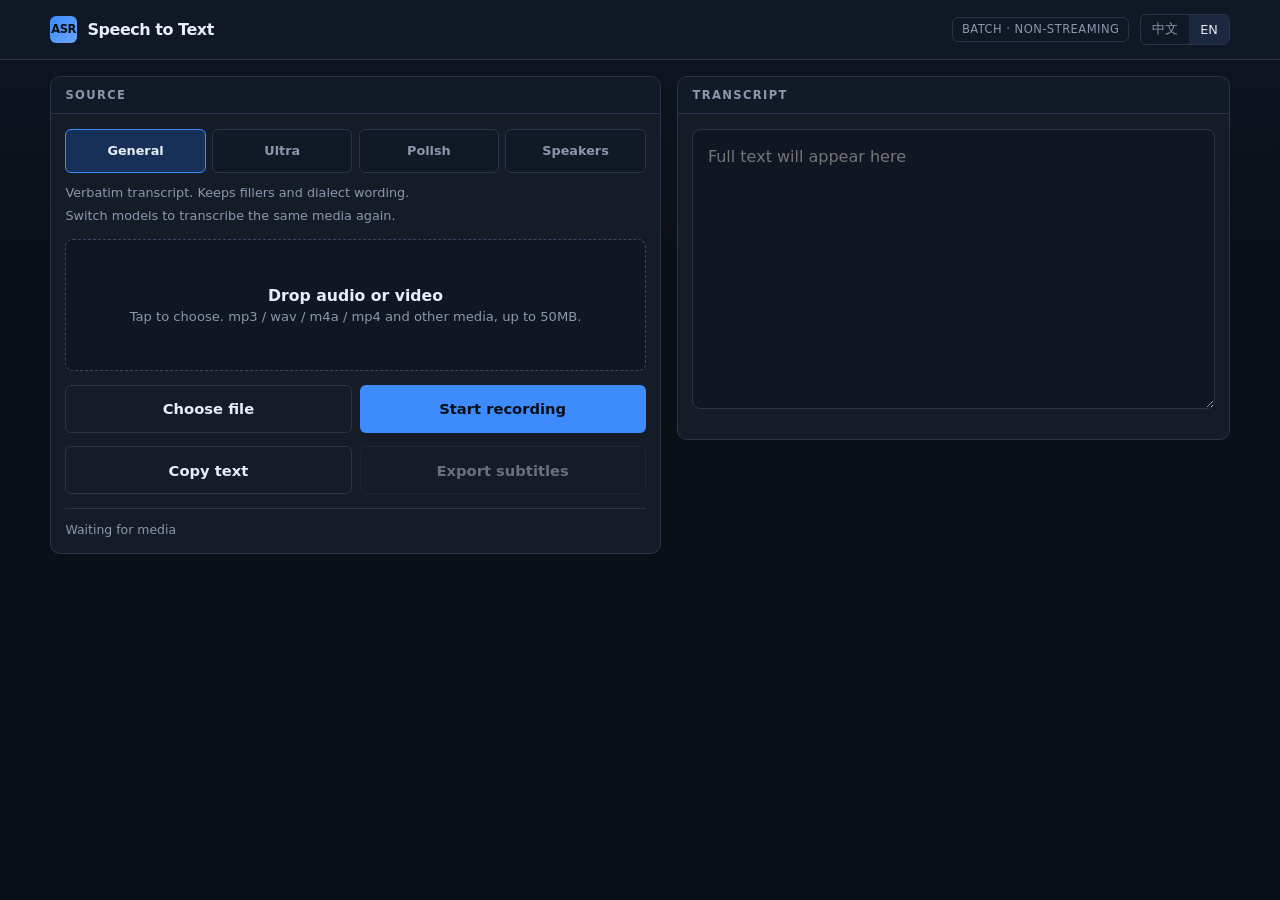
<file: index.html>
<!doctype html>
<html lang="en">
  <head>
    <!-- Google tag (gtag.js) -->
    <script async src="https://www.googletagmanager.com/gtag/js?id=G-G8Y4PP7T13"></script>
    <script>
      window.dataLayer = window.dataLayer || [];
      function gtag(){dataLayer.push(arguments);}
      gtag('js', new Date());

      gtag('config', 'G-G8Y4PP7T13');
    </script>
    <meta charset="utf-8" />
    <meta name="viewport" content="width=device-width, initial-scale=1, viewport-fit=cover" />
    <meta name="robots" content="noindex, nofollow, noarchive, nosnippet" />
    <meta name="googlebot" content="noindex, nofollow, noarchive, nosnippet" />
    <title>Speech to Text</title>
    <meta name="theme-color" content="#0b1018" />
    <meta name="description" content="Non-streaming speech to text. Drop audio or video, or record, then get the full transcript." />
    <link rel="canonical" href="/" />
    <link rel="manifest" href="/site.webmanifest" />
    <style>
      :root {
        --bg: #0b1018;
        --bg-2: #111826;
        --panel: #151c28;
        --line: #2a3448;
        --text: #e8edf7;
        --muted: #8b97ad;
        --accent: #3d8bfd;
        --danger: #e5484d;
        --ok: #3ecf8e;
      }
      * { box-sizing: border-box; }
      html, body { height: 100%; }
      button, input, label { touch-action: manipulation; }
      body {
        margin: 0;
        color: var(--text);
        font-family: ui-sans-serif, system-ui, -apple-system, "Segoe UI", sans-serif;
        background:
          linear-gradient(180deg, #0e1522 0%, var(--bg) 28%),
          var(--bg);
        padding-bottom: env(safe-area-inset-bottom);
      }
      a { color: inherit; text-decoration: none; }
      .app {
        min-height: 100%;
        display: flex;
        flex-direction: column;
      }
      .bar {
        border-bottom: 1px solid var(--line);
        background: rgba(17, 24, 38, 0.92);
        backdrop-filter: blur(12px);
        position: sticky;
        top: 0;
        z-index: 20;
      }
      .bar-inner {
        width: min(1180px, calc(100% - 2rem));
        margin: 0 auto;
        display: flex;
        align-items: center;
        justify-content: space-between;
        gap: 1rem;
        padding: 0.85rem 0;
        padding-top: max(0.85rem, env(safe-area-inset-top));
      }
      .brand {
        display: flex;
        align-items: center;
        gap: 0.65rem;
        font-weight: 700;
        letter-spacing: -0.03em;
      }
      .mark {
        width: 1.7rem;
        height: 1.7rem;
        border-radius: 6px;
        background: linear-gradient(135deg, var(--accent), #6aa6ff);
        display: grid;
        place-items: center;
        color: #061018;
        font-size: 0.72rem;
        font-weight: 800;
      }
      .bar-right {
        display: flex;
        align-items: center;
        gap: 0.65rem;
      }
      .chip {
        border: 1px solid var(--line);
        color: var(--muted);
        border-radius: 6px;
        padding: 0.28rem 0.55rem;
        font-size: 0.72rem;
        letter-spacing: 0.04em;
        text-transform: uppercase;
      }
      .lang {
        display: flex;
        border: 1px solid var(--line);
        border-radius: 6px;
        overflow: hidden;
      }
      .lang button {
        appearance: none;
        border: 0;
        background: transparent;
        color: var(--muted);
        padding: 0.4rem 0.7rem;
        cursor: pointer;
        font: inherit;
        font-size: 0.8rem;
      }
      .lang button.is-on {
        background: #1c2740;
        color: var(--text);
      }
      .workspace {
        width: min(1180px, calc(100% - 1.25rem));
        margin: 1rem auto 2.5rem;
        display: grid;
        gap: 1rem;
        grid-template-columns: minmax(0, 1.05fr) minmax(0, 0.95fr);
        align-items: start;
      }
      @media (max-width: 1024px) {
        .workspace { grid-template-columns: 1fr; }
        .chip { display: none; }
      }
      .panel {
        border: 1px solid var(--line);
        background: var(--panel);
        border-radius: 10px;
        overflow: hidden;
      }
      .panel-h {
        display: flex;
        align-items: center;
        justify-content: space-between;
        gap: 0.75rem;
        padding: 0.7rem 0.9rem;
        border-bottom: 1px solid var(--line);
        background: #121a28;
      }
      .panel-h h2 {
        margin: 0;
        font-size: 0.72rem;
        font-weight: 700;
        letter-spacing: 0.12em;
        text-transform: uppercase;
        color: var(--muted);
      }
      .http-time {
        display: flex;
        flex-direction: column;
        align-items: flex-end;
        gap: 0.12rem;
        color: var(--accent);
        font-size: 0.72rem;
        font-weight: 650;
        font-variant-numeric: tabular-nums;
        max-width: min(22rem, 70%);
        text-align: right;
      }
      .http-time[hidden] { display: none; }
      .http-k {
        color: var(--muted);
        font-weight: 500;
        margin-right: 0.35rem;
      }
      .http-rid {
        color: var(--muted);
        font-size: 0.64rem;
        font-weight: 500;
        line-height: 1.35;
        word-break: break-all;
        cursor: pointer;
      }
      .http-rid[hidden] { display: none; }
      .panel-b { padding: 0.9rem; }
      .models {
        display: grid;
        grid-template-columns: repeat(4, 1fr);
        gap: 0.4rem;
      }
      .models button {
        appearance: none;
        border: 1px solid var(--line);
        background: var(--bg-2);
        color: var(--muted);
        border-radius: 6px;
        min-height: 44px;
        padding: 0.55rem 0.35rem;
        font: inherit;
        font-size: 0.8rem;
        font-weight: 650;
        cursor: pointer;
      }
      .models button.is-on {
        color: var(--text);
        border-color: var(--accent);
        background: #173057;
      }
      .model-hint {
        margin: 0.65rem 0 0;
        color: var(--muted);
        font-size: 0.8rem;
        line-height: 1.5;
      }
      .model-hint + .model-hint { margin-top: 0.25rem; min-height: 0; }
      @media (max-width: 560px) {
        .models { grid-template-columns: repeat(2, 1fr); }
      }
      .drop {
        margin-top: 0.85rem;
        min-height: 132px;
        border: 1px dashed #3a4863;
        border-radius: 8px;
        display: flex;
        flex-direction: column;
        align-items: center;
        justify-content: center;
        text-align: center;
        padding: 1rem;
        cursor: pointer;
        background: #101722;
      }
      .drop:hover, .drop.is-over {
        border-color: var(--accent);
        background: #142033;
      }
      .drop input { display: none; }
      .drop h3 {
        margin: 0 0 0.3rem;
        font-size: 0.98rem;
      }
      .drop p { margin: 0; color: var(--muted); font-size: 0.82rem; }
      .media {
        display: none;
        margin-top: 0.85rem;
        border: 1px solid var(--line);
        border-radius: 8px;
        background: #101722;
        padding: 0.75rem;
      }
      .media.is-on { display: grid; gap: 0.65rem; }
      .media-meta {
        display: flex;
        justify-content: space-between;
        gap: 0.75rem;
        font-size: 0.8rem;
        color: var(--muted);
      }
      .media-name {
        overflow: hidden;
        text-overflow: ellipsis;
        white-space: nowrap;
        color: var(--text);
        font-weight: 600;
      }
      .media-el { display: none; width: 100%; }
      .media-el.is-on { display: block; }
      video.media-el.is-on {
        width: 100%;
        max-height: min(42vh, 380px);
        object-fit: contain;
        background: #000;
        border-radius: 6px;
        cursor: pointer;
      }
      .transport {
        display: grid;
        grid-template-columns: 48px 1fr auto;
        gap: 0.55rem;
        align-items: center;
      }
      .play {
        width: 48px;
        height: 48px;
        border: 0;
        border-radius: 50%;
        background: var(--accent);
        color: #071018;
        font: inherit;
        font-weight: 800;
        cursor: pointer;
      }
      .play:disabled { opacity: 0.4; }
      .seek {
        width: 100%;
        accent-color: var(--accent);
        height: 28px;
      }
      .clock {
        min-width: 5.6rem;
        text-align: right;
        font-variant-numeric: tabular-nums;
        font-size: 0.75rem;
        color: var(--muted);
      }
      .row {
        display: flex;
        gap: 0.5rem;
        margin-top: 0.85rem;
      }
      .btn {
        flex: 1;
        appearance: none;
        border: 1px solid transparent;
        border-radius: 6px;
        min-height: 48px;
        padding: 0.68rem 0.85rem;
        font: inherit;
        font-size: 0.92rem;
        font-weight: 650;
        cursor: pointer;
        color: #071018;
        background: var(--accent);
      }
      .btn.ghost {
        color: var(--text);
        background: transparent;
        border-color: var(--line);
      }
      .btn.live {
        background: var(--danger);
        color: #fff;
      }
      .btn:disabled { opacity: 0.4; cursor: not-allowed; }
      label.btn {
        display: flex;
        align-items: center;
        justify-content: center;
        text-align: center;
      }
      .status-bar {
        display: flex;
        justify-content: space-between;
        align-items: flex-start;
        gap: 0.75rem;
        margin-top: 0.85rem;
        padding-top: 0.75rem;
        border-top: 1px solid var(--line);
        color: var(--muted);
        font-size: 0.78rem;
        font-variant-numeric: tabular-nums;
      }
      .status {
        flex: 1;
        white-space: pre-wrap;
        word-break: break-word;
        line-height: 1.45;
      }
      .status.is-error { color: var(--danger); }
      .status.is-ok { color: var(--ok); }
      textarea {
        width: 100%;
        min-height: 280px;
        resize: vertical;
        border: 1px solid var(--line);
        border-radius: 8px;
        padding: 0.85rem 0.9rem;
        background: #101722;
        color: var(--text);
        font: inherit;
        line-height: 1.7;
      }
      textarea:focus { outline: 1px solid var(--accent); }
      textarea.is-error {
        border-color: var(--danger);
        color: #f3c6c8;
      }
      textarea.is-error:focus { outline: 1px solid var(--danger); }
      .segments {
        margin: 0.75rem 0 0;
        padding: 0;
        display: grid;
        gap: 0.4rem;
        max-height: 320px;
        overflow: auto;
      }
      .segments li {
        padding: 0.65rem 0.7rem;
        border-radius: 6px;
        background: #101722;
        border: 1px solid transparent;
        cursor: pointer;
      }
      .segments li:hover { border-color: var(--line); }
      .seg-time {
        display: block;
        color: var(--accent);
        font-size: 0.72rem;
        font-variant-numeric: tabular-nums;
        margin-bottom: 0.18rem;
      }
      .seg-spk {
        display: inline-block;
        margin-right: 0.4rem;
        color: var(--ok);
      }
      .seg-text { color: #d7deec; font-size: 0.92rem; }
      .seg-extra {
        display: grid;
        gap: 0.32rem;
        margin-top: 0.45rem;
        padding-top: 0.4rem;
        border-top: 1px solid var(--line);
      }
      .seg-line {
        display: grid;
        gap: 0.06rem;
      }
      .seg-k {
        color: var(--muted);
        font-size: 0.68rem;
        letter-spacing: 0.02em;
      }
      .seg-v {
        color: #b7c2d6;
        font-size: 0.84rem;
        line-height: 1.45;
      }
      .seg-rawText .seg-v { font-style: italic; }
      @media (max-width: 1024px) {
        .media.is-on {
          position: sticky;
          bottom: 0;
          z-index: 12;
          margin-bottom: 0;
          box-shadow: 0 -12px 30px rgba(0, 0, 0, 0.35);
        }
        textarea { min-height: 180px; }
        .segments { max-height: 40vh; }
      }
    </style>
  </head>
  <body>
    <div class="app">
      <header class="bar">
        <div class="bar-inner">
        <a class="brand" href="/">
          <span class="mark">ASR</span>
          <span data-i18n="brand">Speech to Text</span>
        </a>
        <div class="bar-right">
          <span class="chip" data-i18n="badge">Batch · non-streaming</span>
          <div class="lang" role="group" aria-label="Language">
            <button type="button" data-lang="zh">中文</button>
            <button type="button" data-lang="en">EN</button>
          </div>
        </div>
        </div>
      </header>

      <main class="workspace" data-asr>
        <section class="panel">
          <div class="panel-h"><h2 data-i18n="source">Source</h2></div>
          <div class="panel-b">
            <div class="models" role="tablist">
              <button type="button" data-asr-model="general" data-i18n="modelGeneral">General</button>
              <button type="button" data-asr-model="ultra" data-i18n="modelUltra">Ultra</button>
              <button type="button" data-asr-model="gsr" data-i18n="modelGsr">Polish</button>
              <button type="button" data-asr-model="diarize" data-i18n="modelDiarize">Speakers</button>
            </div>
            <p class="model-hint" data-asr-hint></p>
            <p class="model-hint" data-i18n="reuseHint">Switch models to transcribe the same media again.</p>
            <label class="drop" data-asr-drop for="asr-file">
              <input id="asr-file" type="file" accept="audio/*,video/*,.mp4,.mov,.m4v,.webm,.mkv,.avi,.mpeg,.3gp" data-asr-file />
              <div>
                <h3 data-i18n="dropTitle">Drop audio or video</h3>
                <p data-i18n="dropHint">Tap to choose. mp3 / wav / m4a / mp4 and other media, up to 50MB.</p>
              </div>
            </label>
            <div class="media" data-asr-media>
              <div class="media-meta">
                <span class="media-name" data-asr-filechip></span>
                <span data-asr-filesize></span>
              </div>
              <audio class="media-el" data-asr-player playsinline webkit-playsinline preload="metadata"></audio>
              <video class="media-el" data-asr-video playsinline webkit-playsinline preload="metadata"></video>
              <div class="transport">
                <button type="button" class="play" data-asr-play data-i18n="play" disabled>Play</button>
                <input class="seek" type="range" min="0" max="0" step="0.1" value="0" data-asr-seek disabled />
                <span class="clock" data-asr-clock>00:00 / 00:00</span>
              </div>
              <div class="row" style="margin-top:0">
                <button type="button" class="btn ghost" data-asr-download data-i18n="download" disabled>Download</button>
              </div>
            </div>
            <div class="row">
              <label class="btn ghost" for="asr-file" data-i18n="chooseFile">Choose file</label>
              <button type="button" class="btn" data-asr-record data-i18n="record">Start recording</button>
            </div>
            <div class="row">
              <button type="button" class="btn ghost" data-asr-copy data-i18n="copy">Copy text</button>
              <button type="button" class="btn ghost" data-asr-srt data-i18n="exportSrt" disabled>Export subtitles</button>
            </div>
            <div class="status-bar">
              <span class="status" data-asr-status data-i18n="idle">Waiting for media</span>
            </div>
          </div>
        </section>

        <section class="panel">
          <div class="panel-h">
            <h2 data-i18n="result">Transcript</h2>
            <span class="http-time" data-asr-http hidden>
              <span>
                <span class="http-k" data-i18n="httpTime">HTTP time</span>
                <span data-asr-http-val></span>
              </span>
              <span class="http-rid" data-asr-request-id hidden title="x-request-id"></span>
            </span>
          </div>
          <div class="panel-b">
            <textarea data-asr-text data-i18n-placeholder="placeholder" placeholder="Full text will appear here"></textarea>
            <ol class="segments" data-asr-segments hidden></ol>
          </div>
        </section>
      </main>
    </div>
    <script src="/asr.js"></script>
  </body>
</html>
</file>
